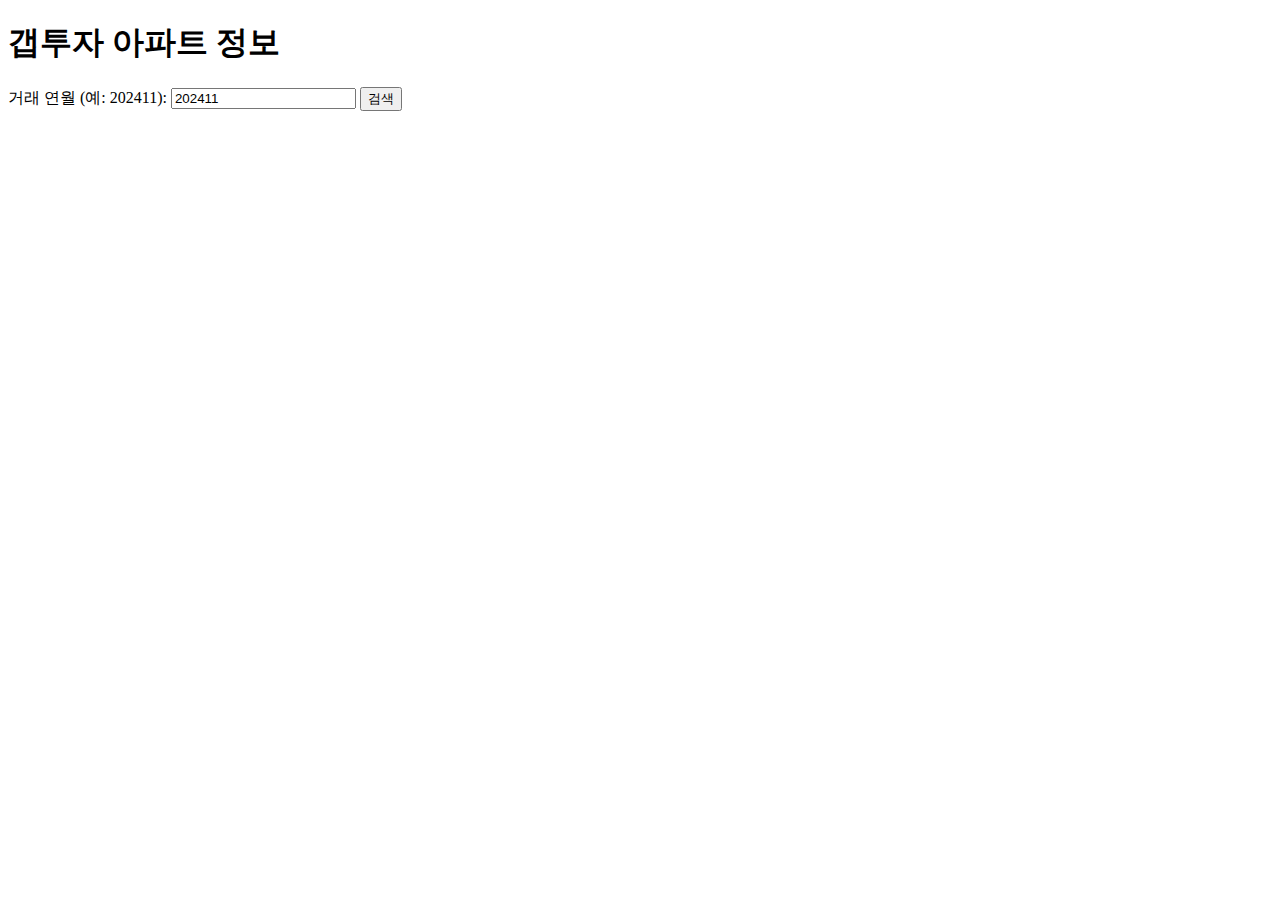
<file: demo/00/index.html>
<!DOCTYPE html>
<html lang="ko">
  <head>
    <meta charset="UTF-8" />
    <meta name="viewport" content="width=device-width, initial-scale=1.0" />
    <title>갭투자 아파트 정보</title>
  </head>
  <body>
    <h1>갭투자 아파트 정보</h1>

    <label for="dealYmd">거래 연월 (예: 202411): </label>
    <input type="text" id="dealYmd" value="202411" />
    <button onclick="fetchData()">검색</button>

    <div id="result"></div>

    <script>
      // Define the API endpoints and your service key
      const saleApiUrl =
        "https://apis.data.go.kr/1613000/RTMSDataSvcAptTrade/getRTMSDataSvcAptTrade";
      const rentApiUrl =
        "https://apis.data.go.kr/1613000/RTMSDataSvcAptRent/getRTMSDataSvcAptRent";
      const serviceKey =
        "7+tOLC6ivcBnLYQE0jhn3pHQq1tLg1e8Fziz4XZp+RPshf9aiSsGS7EuUEzapyTL3ktClDK6IE1qmNrIcroHRQ=="; // Replace with your actual service key

      // Function to make the API request and process the response
      async function fetchData() {
        // Get the value of DEAL_YMD from the input field
        const dealYmd = document.getElementById("dealYmd").value;

        // Parameters for the API call
        const params = {
          LAWD_CD: "11110", // Example code for Seoul
          DEAL_YMD: dealYmd, // Dynamic date from input field
          serviceKey: serviceKey,
        };

        try {
          // Prepare the query string from parameters
          const queryParams = new URLSearchParams(params).toString();

          // Sale data request
          const saleResponse = await fetch(`${saleApiUrl}?${queryParams}`);
          if (!saleResponse.ok) throw new Error("Sale API request failed");

          // Rent data request
          const rentResponse = await fetch(`${rentApiUrl}?${queryParams}`);
          if (!rentResponse.ok) throw new Error("Rent API request failed");

          // Parse XML responses
          const saleXml = await saleResponse.text();
          const rentXml = await rentResponse.text();

          const saleDoc = new DOMParser().parseFromString(
            saleXml,
            "application/xml"
          );
          const rentDoc = new DOMParser().parseFromString(
            rentXml,
            "application/xml"
          );

          // Get all apartment items
          const saleItems = saleDoc.querySelectorAll("item");
          const rentItems = rentDoc.querySelectorAll("item");

          // Display the results in the HTML page
          let resultHtml = "<h2>갭투자 아파트 정보:</h2><ul>";

          for (let i = 0; i < saleItems.length; i++) {
            const saleItem = saleItems[i];
            const rentItem = rentItems[i];

            const apartmentName = saleItem.querySelector("aptNm").textContent;
            const salePrice =
              parseInt(
                saleItem
                  .querySelector("dealAmount")
                  .textContent.replace(",", "")
              ) || 0;
            const rentPrice =
              parseInt(
                rentItem.querySelector("deposit").textContent.replace(",", "")
              ) || 0;

            const gapPrice = salePrice - rentPrice;

            resultHtml += `
                        <li>
                            아파트: ${apartmentName}, 매매가: ${salePrice.toLocaleString()}, 전세가: ${rentPrice.toLocaleString()}, 갭: ${gapPrice.toLocaleString()}
                        </li>
                    `;
          }
          resultHtml += "</ul>";
          document.getElementById("result").innerHTML = resultHtml;
        } catch (error) {
          document.getElementById(
            "result"
          ).innerHTML = `<p>Error: ${error.message}</p>`;
        }
      }
    </script>
  </body>
</html>
</file>
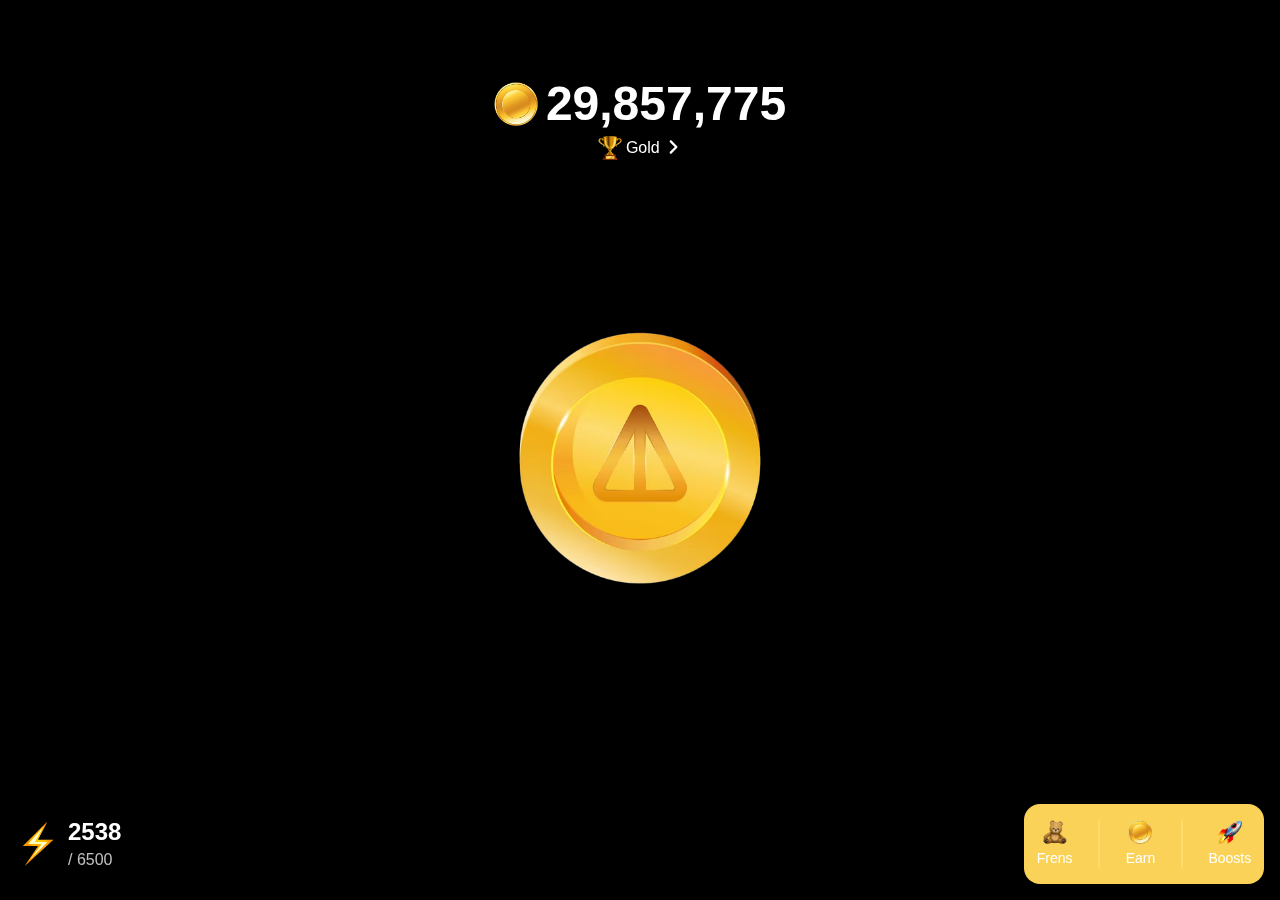
<file: demo/01/index.html>
<!doctype html>
<html lang="en">
  <head>
    <meta charset="UTF-8" />
    <link rel="icon" type="image/svg+xml" href="/demo/01/vite.svg" />
    <meta name="viewport" content="width=device-width, initial-scale=1.0" />
    <title>Notcoin Clone</title>
    <script type="module" crossorigin src="/demo/01/assets/index-BweVxOn5.js"></script>
    <link rel="stylesheet" crossorigin href="/demo/01/assets/index-CCPdAoId.css">
  </head>
  <body>
    <div id="root"></div>
  </body>
</html>
</file>
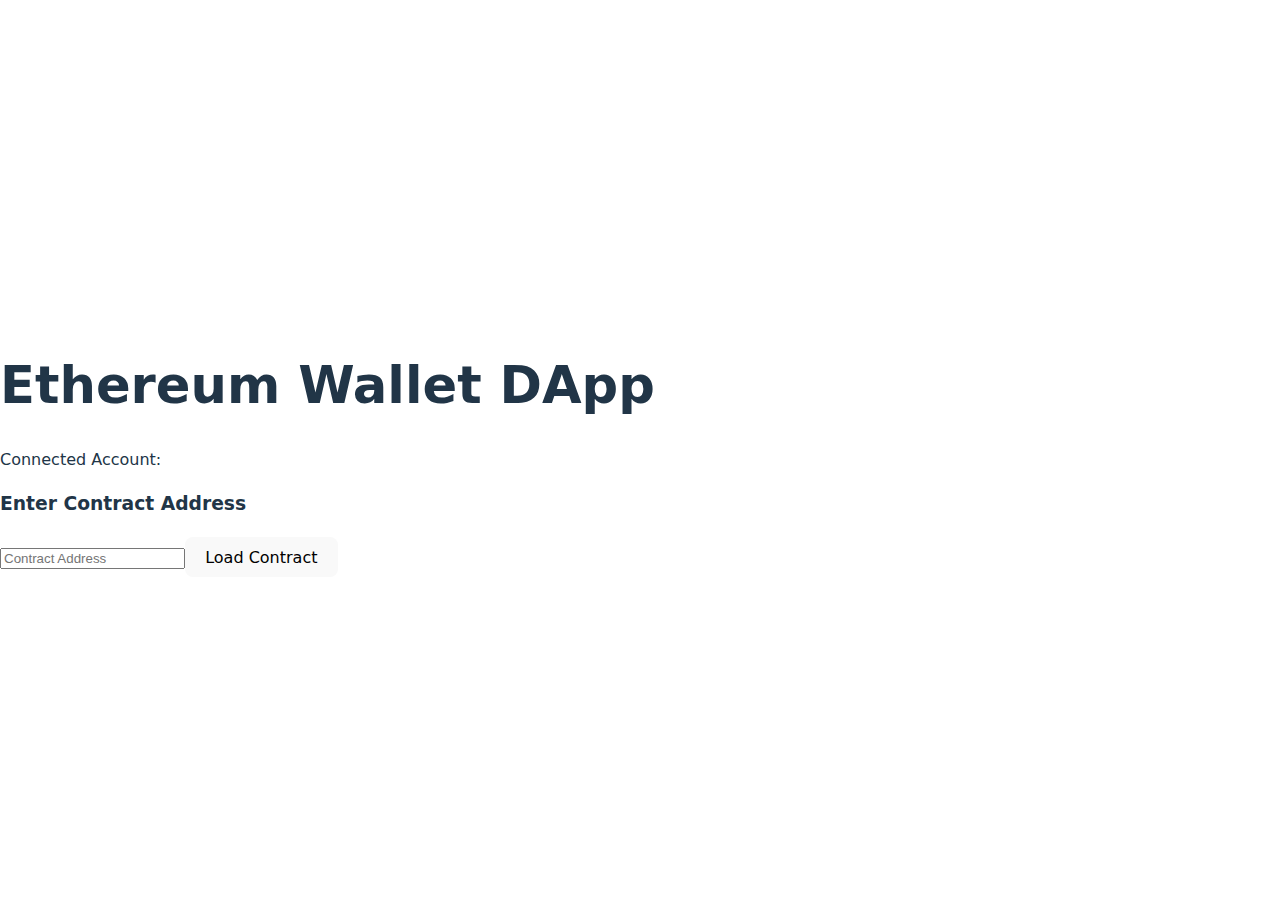
<file: demo/02/index.html>
<!doctype html>
<html lang="en">
  <head>
    <meta charset="UTF-8" />
    <link rel="icon" type="image/svg+xml" href="/vite.svg" />
    <meta name="viewport" content="width=device-width, initial-scale=1.0" />
    <title>Vite + React + TS</title>
    <script type="module" crossorigin src="/demo/02/assets/index-BN2SlNSH.js"></script>
    <link rel="stylesheet" crossorigin href="/demo/02/assets/index-BPvgi06w.css">
  </head>
  <body>
    <div id="root"></div>
  </body>
</html>
</file>
<file: demo/01/assets/index-CCPdAoId.css>
*,:before,:after{box-sizing:border-box;border-width:0;border-style:solid;border-color:#e5e7eb}:before,:after{--tw-content: ""}html,:host{line-height:1.5;-webkit-text-size-adjust:100%;-moz-tab-size:4;-o-tab-size:4;tab-size:4;font-family:ui-sans-serif,system-ui,sans-serif,"Apple Color Emoji","Segoe UI Emoji",Segoe UI Symbol,"Noto Color Emoji";font-feature-settings:normal;font-variation-settings:normal;-webkit-tap-highlight-color:transparent}body{margin:0;line-height:inherit}hr{height:0;color:inherit;border-top-width:1px}abbr:where([title]){-webkit-text-decoration:underline dotted;text-decoration:underline dotted}h1,h2,h3,h4,h5,h6{font-size:inherit;font-weight:inherit}a{color:inherit;text-decoration:inherit}b,strong{font-weight:bolder}code,kbd,samp,pre{font-family:ui-monospace,SFMono-Regular,Menlo,Monaco,Consolas,Liberation Mono,Courier New,monospace;font-feature-settings:normal;font-variation-settings:normal;font-size:1em}small{font-size:80%}sub,sup{font-size:75%;line-height:0;position:relative;vertical-align:baseline}sub{bottom:-.25em}sup{top:-.5em}table{text-indent:0;border-color:inherit;border-collapse:collapse}button,input,optgroup,select,textarea{font-family:inherit;font-feature-settings:inherit;font-variation-settings:inherit;font-size:100%;font-weight:inherit;line-height:inherit;letter-spacing:inherit;color:inherit;margin:0;padding:0}button,select{text-transform:none}button,input:where([type=button]),input:where([type=reset]),input:where([type=submit]){-webkit-appearance:button;background-color:transparent;background-image:none}:-moz-focusring{outline:auto}:-moz-ui-invalid{box-shadow:none}progress{vertical-align:baseline}::-webkit-inner-spin-button,::-webkit-outer-spin-button{height:auto}[type=search]{-webkit-appearance:textfield;outline-offset:-2px}::-webkit-search-decoration{-webkit-appearance:none}::-webkit-file-upload-button{-webkit-appearance:button;font:inherit}summary{display:list-item}blockquote,dl,dd,h1,h2,h3,h4,h5,h6,hr,figure,p,pre{margin:0}fieldset{margin:0;padding:0}legend{padding:0}ol,ul,menu{list-style:none;margin:0;padding:0}dialog{padding:0}textarea{resize:vertical}input::-moz-placeholder,textarea::-moz-placeholder{opacity:1;color:#9ca3af}input::placeholder,textarea::placeholder{opacity:1;color:#9ca3af}button,[role=button]{cursor:pointer}:disabled{cursor:default}img,svg,video,canvas,audio,iframe,embed,object{display:block;vertical-align:middle}img,video{max-width:100%;height:auto}[hidden]{display:none}*,:before,:after{--tw-border-spacing-x: 0;--tw-border-spacing-y: 0;--tw-translate-x: 0;--tw-translate-y: 0;--tw-rotate: 0;--tw-skew-x: 0;--tw-skew-y: 0;--tw-scale-x: 1;--tw-scale-y: 1;--tw-pan-x: ;--tw-pan-y: ;--tw-pinch-zoom: ;--tw-scroll-snap-strictness: proximity;--tw-gradient-from-position: ;--tw-gradient-via-position: ;--tw-gradient-to-position: ;--tw-ordinal: ;--tw-slashed-zero: ;--tw-numeric-figure: ;--tw-numeric-spacing: ;--tw-numeric-fraction: ;--tw-ring-inset: ;--tw-ring-offset-width: 0px;--tw-ring-offset-color: #fff;--tw-ring-color: rgb(59 130 246 / .5);--tw-ring-offset-shadow: 0 0 #0000;--tw-ring-shadow: 0 0 #0000;--tw-shadow: 0 0 #0000;--tw-shadow-colored: 0 0 #0000;--tw-blur: ;--tw-brightness: ;--tw-contrast: ;--tw-grayscale: ;--tw-hue-rotate: ;--tw-invert: ;--tw-saturate: ;--tw-sepia: ;--tw-drop-shadow: ;--tw-backdrop-blur: ;--tw-backdrop-brightness: ;--tw-backdrop-contrast: ;--tw-backdrop-grayscale: ;--tw-backdrop-hue-rotate: ;--tw-backdrop-invert: ;--tw-backdrop-opacity: ;--tw-backdrop-saturate: ;--tw-backdrop-sepia: ;--tw-contain-size: ;--tw-contain-layout: ;--tw-contain-paint: ;--tw-contain-style: }::backdrop{--tw-border-spacing-x: 0;--tw-border-spacing-y: 0;--tw-translate-x: 0;--tw-translate-y: 0;--tw-rotate: 0;--tw-skew-x: 0;--tw-skew-y: 0;--tw-scale-x: 1;--tw-scale-y: 1;--tw-pan-x: ;--tw-pan-y: ;--tw-pinch-zoom: ;--tw-scroll-snap-strictness: proximity;--tw-gradient-from-position: ;--tw-gradient-via-position: ;--tw-gradient-to-position: ;--tw-ordinal: ;--tw-slashed-zero: ;--tw-numeric-figure: ;--tw-numeric-spacing: ;--tw-numeric-fraction: ;--tw-ring-inset: ;--tw-ring-offset-width: 0px;--tw-ring-offset-color: #fff;--tw-ring-color: rgb(59 130 246 / .5);--tw-ring-offset-shadow: 0 0 #0000;--tw-ring-shadow: 0 0 #0000;--tw-shadow: 0 0 #0000;--tw-shadow-colored: 0 0 #0000;--tw-blur: ;--tw-brightness: ;--tw-contrast: ;--tw-grayscale: ;--tw-hue-rotate: ;--tw-invert: ;--tw-saturate: ;--tw-sepia: ;--tw-drop-shadow: ;--tw-backdrop-blur: ;--tw-backdrop-brightness: ;--tw-backdrop-contrast: ;--tw-backdrop-grayscale: ;--tw-backdrop-hue-rotate: ;--tw-backdrop-invert: ;--tw-backdrop-opacity: ;--tw-backdrop-saturate: ;--tw-backdrop-sepia: ;--tw-contain-size: ;--tw-contain-layout: ;--tw-contain-paint: ;--tw-contain-style: }.fixed{position:fixed}.absolute{position:absolute}.relative{position:relative}.inset-0{top:0;right:0;bottom:0;left:0}.bottom-0{bottom:0}.left-0{left:0}.top-0{top:0}.z-0{z-index:0}.z-10{z-index:10}.mb-1{margin-bottom:.25rem}.ml-0{margin-left:0}.ml-1{margin-left:.25rem}.ml-2{margin-left:.5rem}.mt-12{margin-top:3rem}.mt-2{margin-top:.5rem}.mt-4{margin-top:1rem}.block{display:block}.inline-block{display:inline-block}.flex{display:flex}.h-1\/2{height:50%}.h-\[48px\]{height:48px}.min-h-screen{min-height:100vh}.w-1\/3{width:33.333333%}.w-\[2px\]{width:2px}.w-full{width:100%}.max-w-32{max-width:8rem}.max-w-60{max-width:15rem}.flex-grow{flex-grow:1}.flex-col{flex-direction:column}.items-center{align-items:center}.justify-start{justify-content:flex-start}.justify-center{justify-content:center}.justify-between{justify-content:space-between}.justify-around{justify-content:space-around}.gap-1{gap:.25rem}.gap-2{gap:.5rem}.rounded-2xl{border-radius:1rem}.bg-\[\#fad258\]{--tw-bg-opacity: 1;background-color:rgb(250 210 88 / var(--tw-bg-opacity))}.bg-\[\#fddb6d\]{--tw-bg-opacity: 1;background-color:rgb(253 219 109 / var(--tw-bg-opacity))}.px-4{padding-left:1rem;padding-right:1rem}.py-4{padding-top:1rem;padding-bottom:1rem}.pb-4{padding-bottom:1rem}.pt-8{padding-top:2rem}.text-left{text-align:left}.text-2xl{font-size:1.5rem;line-height:2rem}.text-5xl{font-size:3rem;line-height:1}.text-base{font-size:1rem;line-height:1.5rem}.text-sm{font-size:.875rem;line-height:1.25rem}.font-bold{font-weight:700}.font-medium{font-weight:500}.text-white{--tw-text-opacity: 1;color:rgb(255 255 255 / var(--tw-text-opacity))}.opacity-0{opacity:0}.opacity-75{opacity:.75}.filter{filter:var(--tw-blur) var(--tw-brightness) var(--tw-contrast) var(--tw-grayscale) var(--tw-hue-rotate) var(--tw-invert) var(--tw-saturate) var(--tw-sepia) var(--tw-drop-shadow)}.ease-out{transition-timing-function:cubic-bezier(0,0,.2,1)}body{font-family:sans-serif;background-color:#000}@keyframes float{0%{opacity:1;transform:translateY(0)}to{opacity:0;transform:translateY(-50px)}}
</file>
<file: demo/02/assets/index-BPvgi06w.css>
:root{font-family:Inter,system-ui,Avenir,Helvetica,Arial,sans-serif;line-height:1.5;font-weight:400;color-scheme:light dark;color:#ffffffde;background-color:#242424;font-synthesis:none;text-rendering:optimizeLegibility;-webkit-font-smoothing:antialiased;-moz-osx-font-smoothing:grayscale}a{font-weight:500;color:#646cff;text-decoration:inherit}a:hover{color:#535bf2}body{margin:0;display:flex;place-items:center;min-width:320px;min-height:100vh}h1{font-size:3.2em;line-height:1.1}button{border-radius:8px;border:1px solid transparent;padding:.6em 1.2em;font-size:1em;font-weight:500;font-family:inherit;background-color:#1a1a1a;cursor:pointer;transition:border-color .25s}button:hover{border-color:#646cff}button:focus,button:focus-visible{outline:4px auto -webkit-focus-ring-color}@media (prefers-color-scheme: light){:root{color:#213547;background-color:#fff}a:hover{color:#747bff}button{background-color:#f9f9f9}}
</file>
